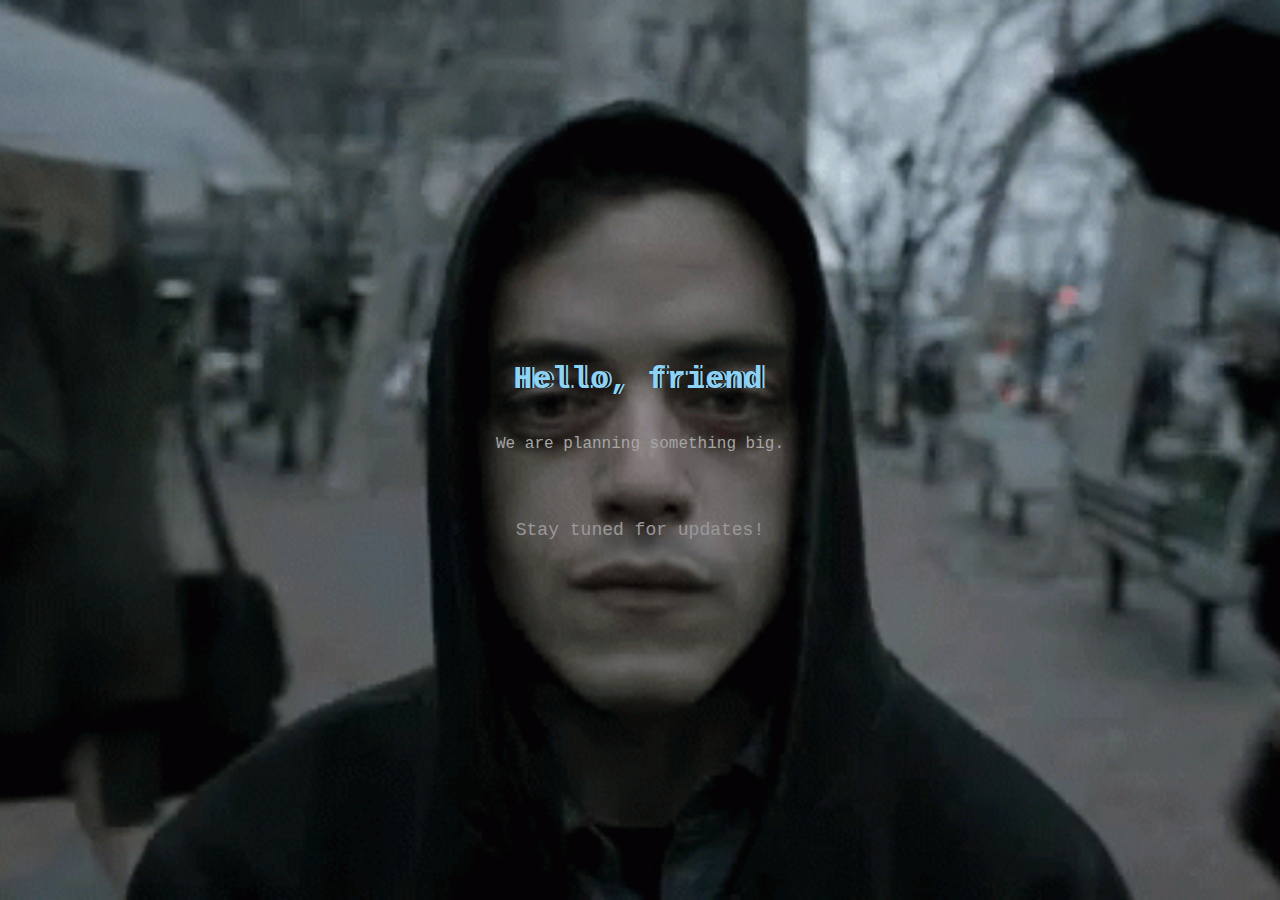
<file: soon.html>
<!DOCTYPE html>
<html lang="en">
<head>
    <meta charset="UTF-8">
    <meta name="viewport" content="width=device-width, initial-scale=1.0">
    <title>Coming Soon</title>
    <style>
        body {
            font-family: 'Courier New', Courier, monospace;
            color: #fff;
            text-align: center;
            display: flex;
            justify-content: center;
            align-items: center;
            height: 100vh;
            margin: 0;
            padding: 0;
            overflow: hidden;
            background-image: url('./assets/images/elli0t.gif'); /* Add your background image URL here */
            background-size: cover;
            background-position: center;
        }

        .container {
            animation: fadeIn 1s ease-in-out;
        }

        @keyframes fadeIn {
            from {
                opacity: 0;
                transform: translateY(-50px);
            }
            to {
                opacity: 1;
                transform: translateY(0);
            }
        }

        h1 {
            color: #8cd3f5;
            animation: slideInDown 1s ease-in-out;
        }

        p {
            color: #a6a6a6;
            margin-bottom: 20px;
            animation: slideInUp 1s ease-in-out;
        }

        .countdown {
            font-size: 24px;
            color: #cccccc;
            margin-bottom: 20px;
            animation: fadeIn 1s ease-in-out;
        }

        .countdown span {
            margin: 0 10px;
        }

        .message {
            font-size: 18px;
            color: #999999;
            animation: slideInUp 1s ease-in-out;
        }

        .glitch {
            color: #8cd3f5;
            position: relative;
            display: inline-block;
        }

        .glitch::before,
        .glitch::after {
            content: attr(data-text);
            position: absolute;
            top: 0;
            left: 0;
            width: 100%;
            height: 100%;
            clip: rect(0, 100%, 0, 0);
        }

        .glitch::before {
            left: 2px;
            text-shadow: -2px 0 #0e0e0e;
            animation: glitch 1s cubic-bezier(0.25, 0.46, 0.45, 0.94) infinite;
        }

        .glitch::after {
            left: -2px;
            text-shadow: 2px 0 #0e0e0e;
            animation: glitch 1.5s cubic-bezier(0.25, 0.46, 0.45, 0.94) infinite;
        }

        @keyframes glitch {
            0% {
                clip: rect(90px, 9999px, 74px, 0);
            }

            5% {
                clip: rect(10px, 9999px, 8px, 0);
            }

            10% {
                clip: rect(22px, 9999px, 8px, 0);
            }

            15% {
                clip: rect(15px, 9999px, 82px, 0);
            }

            20% {
                clip: rect(30px, 9999px, 26px, 0);
            }

            25% {
                clip: rect(78px, 9999px, 72px, 0);
            }

            30% {
                clip: rect(60px, 9999px, 89px, 0);
            }

            35% {
                clip: rect(84px, 9999px, 19px, 0);
            }

            40% {
                clip: rect(21px, 9999px, 25px, 0);
            }

            45% {
                clip: rect(62px, 9999px, 22px, 0);
            }

            50% {
                clip: rect(72px, 9999px, 60px, 0);
            }

            55% {
                clip: rect(47px, 9999px, 34px, 0);
            }

            60% {
                clip: rect(31px, 9999px, 45px, 0);
            }

            65% {
                clip: rect(12px, 9999px, 60px, 0);
            }

            70% {
                clip: rect(38px, 9999px, 13px, 0);
            }

            75% {
                clip: rect(70px, 9999px, 48px, 0);
            }

            80% {
                clip: rect(42px, 9999px, 69px, 0);
            }

            85% {
                clip: rect(86px, 9999px, 13px, 0);
            }

            90% {
                clip: rect(32px, 9999px, 21px, 0);
            }

            95% {
                clip: rect(12px, 9999px, 65px, 0);
            }

            100% {
                clip: rect(93px, 9999px, 14px, 0);
            }
        }

        @keyframes slideInDown {
            from {
                transform: translateY(-50px);
                opacity: 0;
            }
            to {
                transform: translateY(0);
                opacity: 1;
            }
        }

        @keyframes slideInUp {
            from {
                transform: translateY(50px);
                opacity: 0;
            }
            to {
                transform: translateY(0);
                opacity: 1;
            }
        }
    </style>
</head>
<body>
    <div class="container">
        <h1 class="glitch" data-text="Hello, friend">Hello, friend</h1>
        <p>We are planning something big.</p>
        <div class="countdown">
            <span id="days"></span>
            <span id="hours"></span>
            <span id="minutes"></span>
            <span id="seconds"></span>
        </div>
        <p class="message">Stay tuned for updates!</p>
    </div>

    <script>
        // Set the date we're counting down to
        var countDownDate = new Date("Feb 28, 2024 00:00:00").getTime();

        // Update the countdown every 1 second
        var x = setInterval(function() {

            // Get the current date and time
            var now = new Date().getTime();

            // Calculate the remaining time
            var distance = countDownDate - now;

            // Calculate days, hours, minutes and seconds
            var days = Math.floor(distance / (1000 * 60 * 60 * 24));
            var hours = Math.floor((distance % (1000 * 60 * 60 * 24)) / (1000 * 60 * 60));
            var minutes = Math.floor((distance % (1000 * 60 * 60)) / (1000 * 60));
            var seconds = Math.floor((distance % (1000 * 60)) / 1000);

            // Display the countdown
            document.getElementById("days").innerHTML = days + "d ";
            document.getElementById("hours").innerHTML = hours + "h ";
            document.getElementById("minutes").innerHTML = minutes + "m ";
            document.getElementById("seconds").innerHTML = seconds + "s ";

            // If the countdown is over, display a message
            if (distance < 0) {
                clearInterval(x);
                document.getElementById("days").innerHTML = "";
                document.getElementById("hours").innerHTML = "";
                document.getElementById("minutes").innerHTML = "";
                document.getElementById("seconds").innerHTML = "";
                document.querySelector('.message').innerHTML = "We're live now!";
            }
        }, 1000);
    </script>
</body>
</html>
</file>
